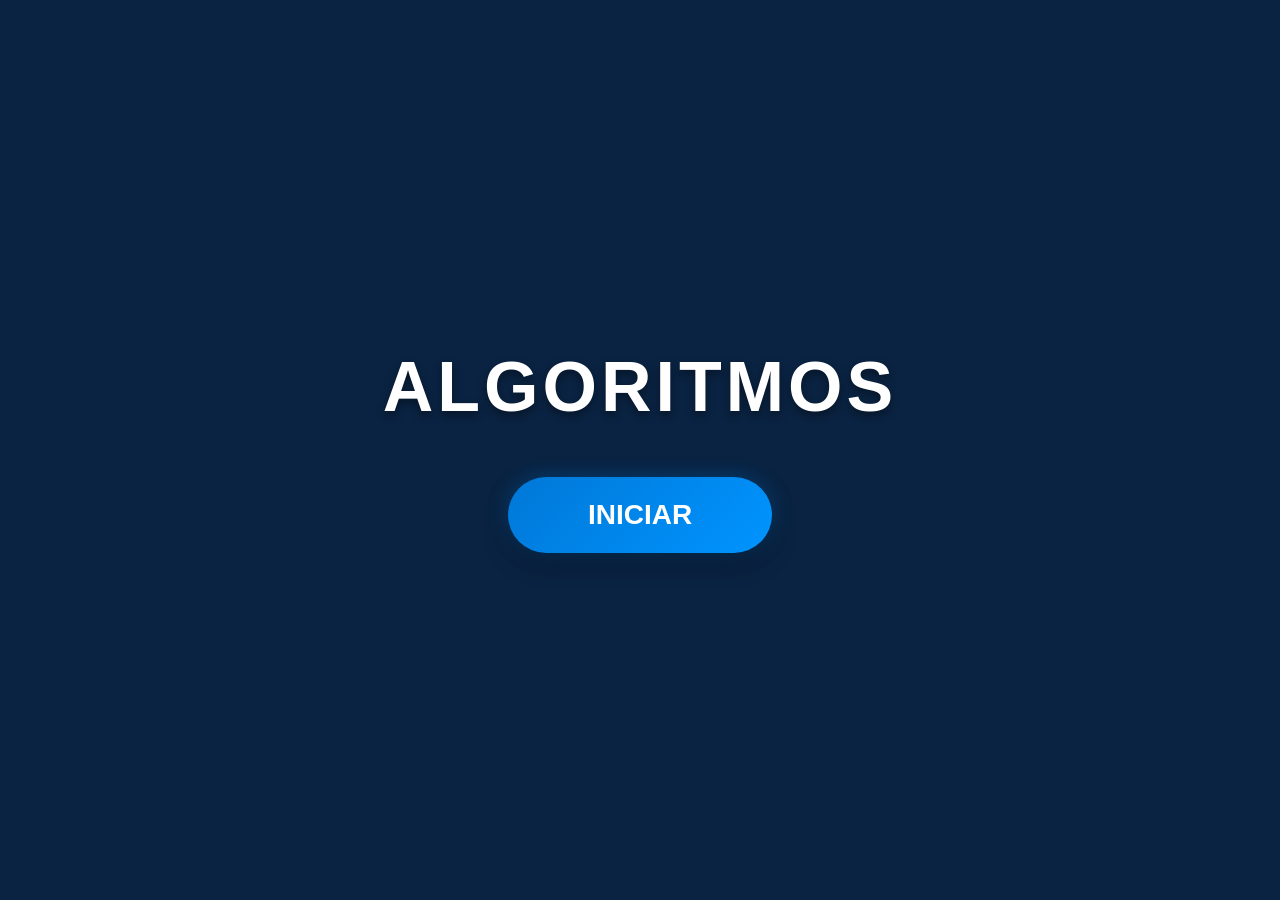
<file: index.html>
<!DOCTYPE html>
<html lang="pt-BR">
<head>
    <meta charset="UTF-8">
    <title>Algoritmos</title>
    <link rel="stylesheet" href="abertura.css">
</head>
<body>

<div class="container">
    <h1>ALGORITMOS</h1>

    <a href="integrantes.html" class="botao-iniciar">
        INICIAR
    </a>
</div>

</body>
</html>
</file>
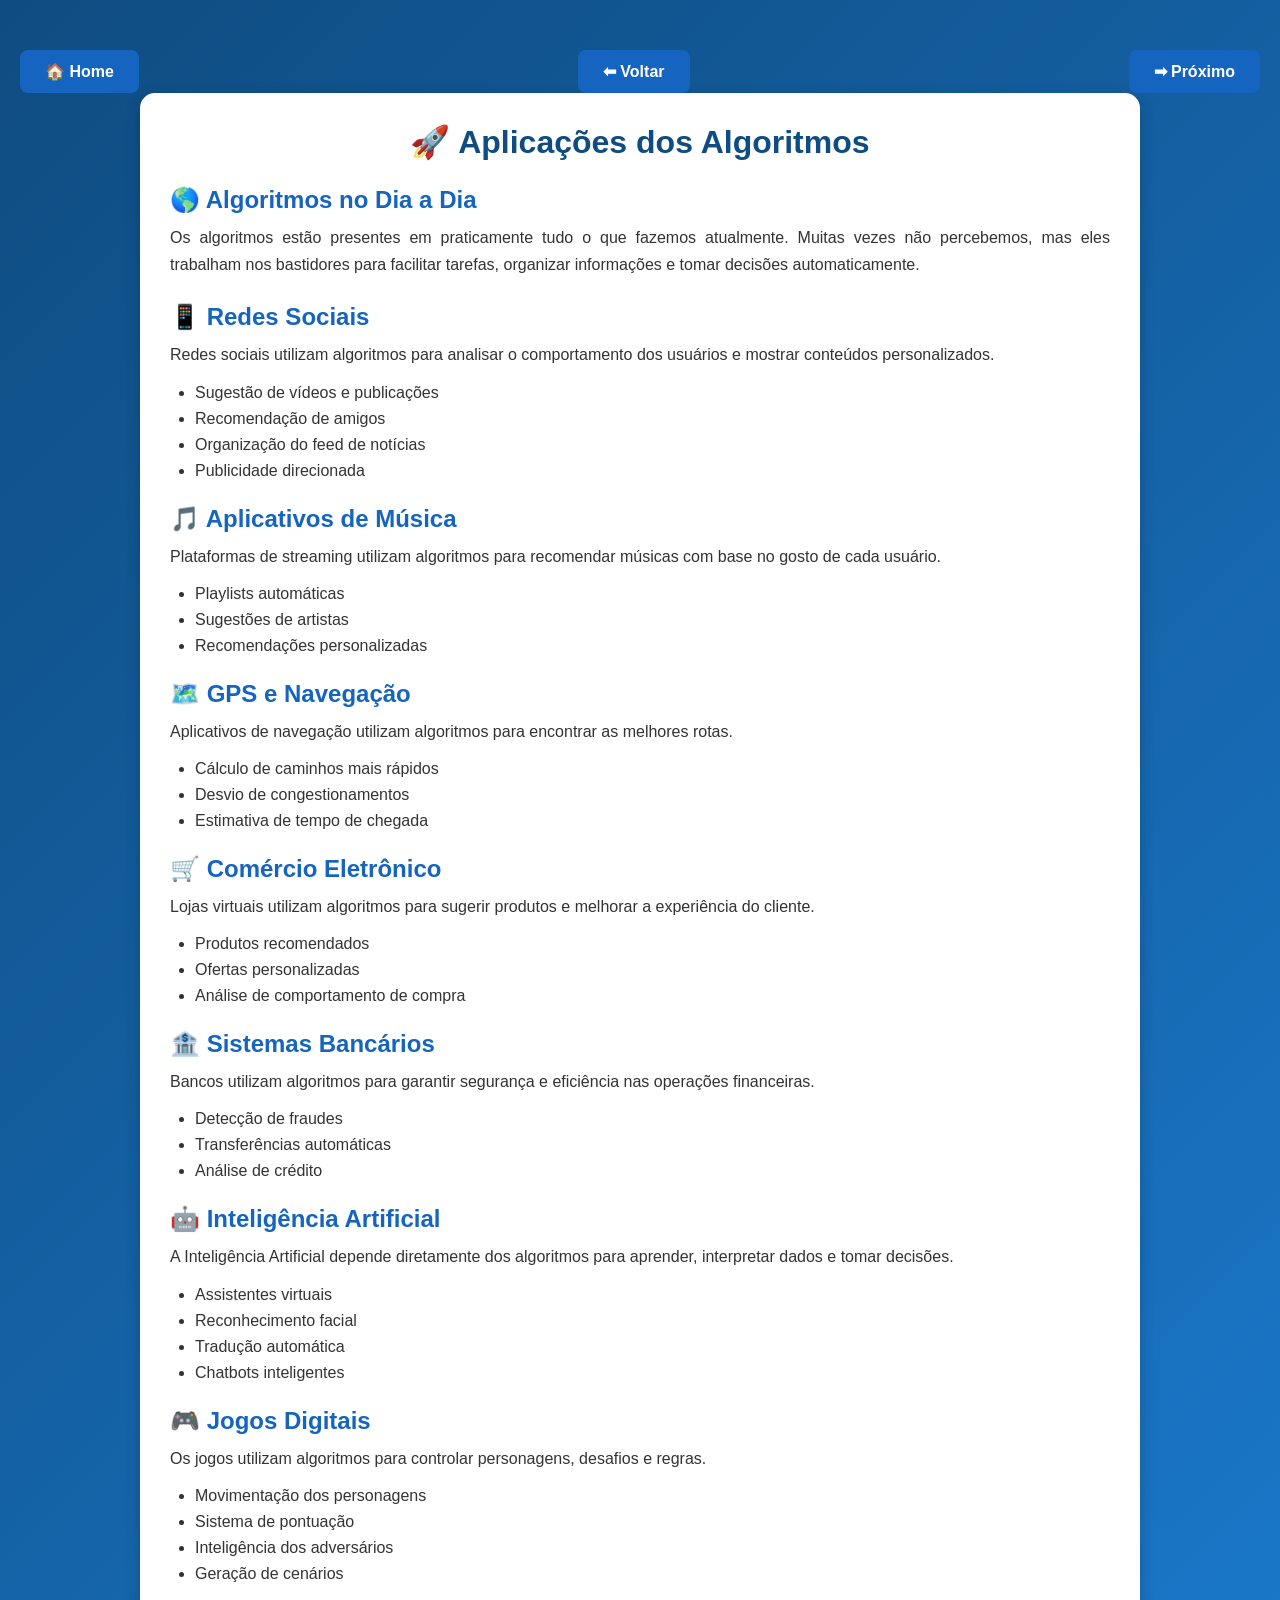
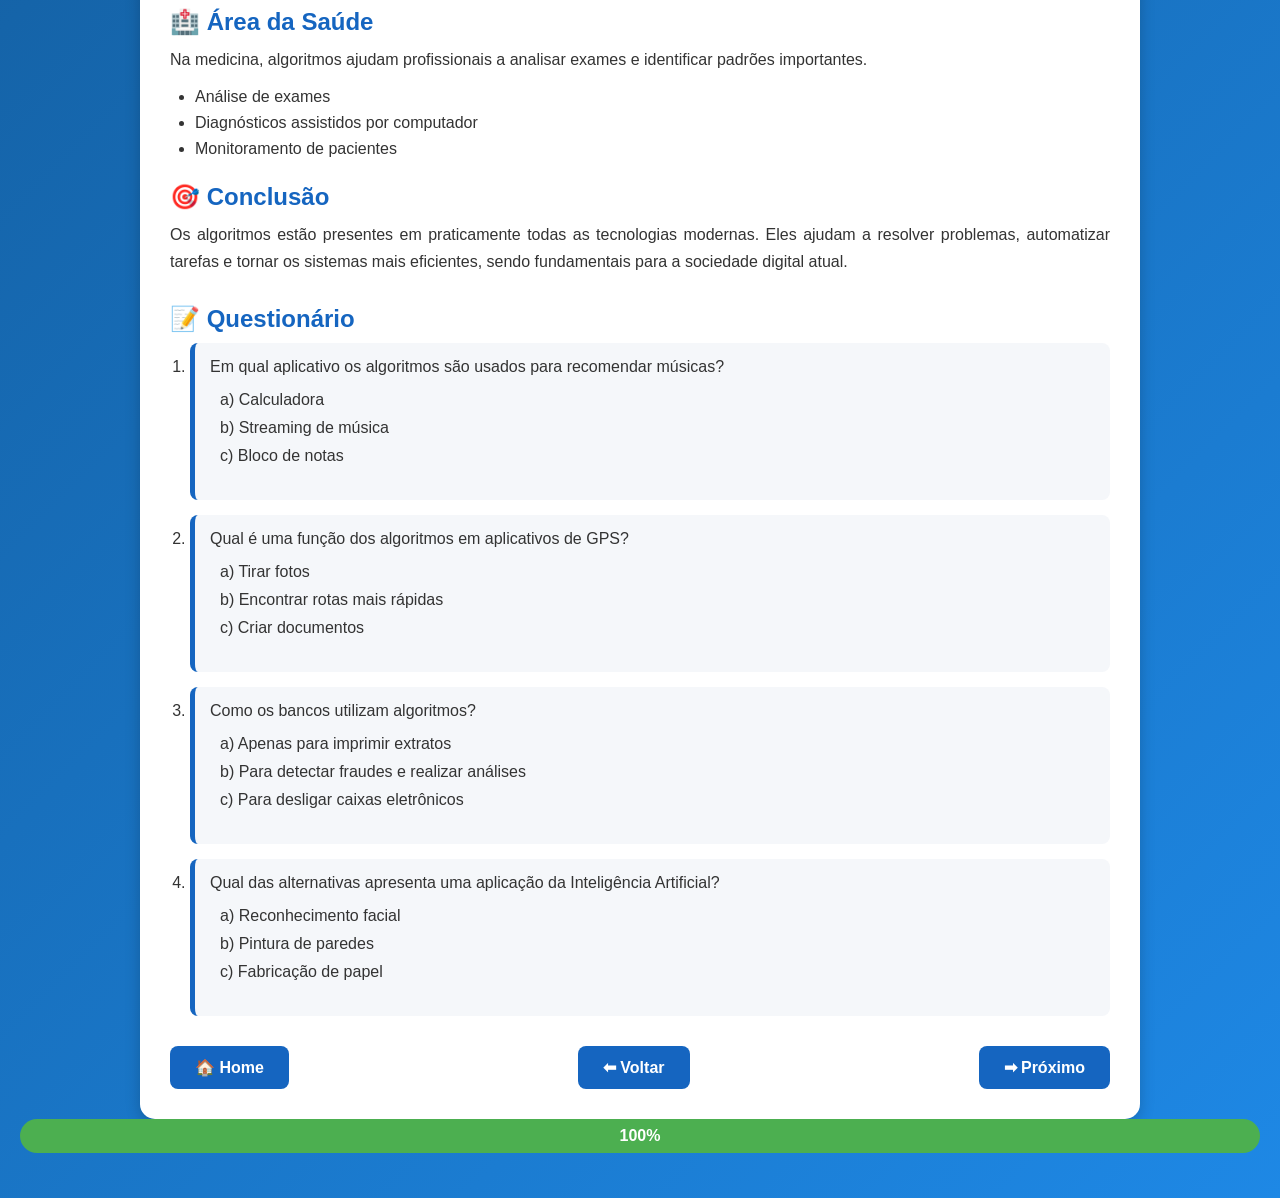
<file: aplicacoes.html>
<!DOCTYPE html>
<html lang="pt-BR">
<head>
    <meta charset="UTF-8">
    <meta name="viewport" content="width=device-width, initial-scale=1.0">
    <title>Aplicações dos Algoritmos</title>
    <link rel="stylesheet" href="historia.css">
</head>
<body>
<div class="botoes">
    <a href="integrantes.html" class="btn">🏠 Home</a>
    <a href="pseudocodigo.html" class="btn">⬅ Voltar</a>
    <a href="conclusao.html" class="btn">➡ Próximo</a>
</div>

<div class="container">

    <h1>🚀 Aplicações dos Algoritmos</h1>

    <div class="conteudo">

        <h2>🌎 Algoritmos no Dia a Dia</h2>

        <p>
            Os algoritmos estão presentes em praticamente tudo o que fazemos atualmente.
            Muitas vezes não percebemos, mas eles trabalham nos bastidores para facilitar
            tarefas, organizar informações e tomar decisões automaticamente.
        </p>

        <h2>📱 Redes Sociais</h2>

        <p>
            Redes sociais utilizam algoritmos para analisar o comportamento dos usuários
            e mostrar conteúdos personalizados.
        </p>

        <ul>
            <li>Sugestão de vídeos e publicações</li>
            <li>Recomendação de amigos</li>
            <li>Organização do feed de notícias</li>
            <li>Publicidade direcionada</li>
        </ul>

        <h2>🎵 Aplicativos de Música</h2>

        <p>
            Plataformas de streaming utilizam algoritmos para recomendar músicas
            com base no gosto de cada usuário.
        </p>

        <ul>
            <li>Playlists automáticas</li>
            <li>Sugestões de artistas</li>
            <li>Recomendações personalizadas</li>
        </ul>

        <h2>🗺️ GPS e Navegação</h2>

        <p>
            Aplicativos de navegação utilizam algoritmos para encontrar as melhores rotas.
        </p>

        <ul>
            <li>Cálculo de caminhos mais rápidos</li>
            <li>Desvio de congestionamentos</li>
            <li>Estimativa de tempo de chegada</li>
        </ul>

        <h2>🛒 Comércio Eletrônico</h2>

        <p>
            Lojas virtuais utilizam algoritmos para sugerir produtos e melhorar a experiência do cliente.
        </p>

        <ul>
            <li>Produtos recomendados</li>
            <li>Ofertas personalizadas</li>
            <li>Análise de comportamento de compra</li>
        </ul>

        <h2>🏦 Sistemas Bancários</h2>

        <p>
            Bancos utilizam algoritmos para garantir segurança e eficiência nas operações financeiras.
        </p>

        <ul>
            <li>Detecção de fraudes</li>
            <li>Transferências automáticas</li>
            <li>Análise de crédito</li>
        </ul>

        <h2>🤖 Inteligência Artificial</h2>

        <p>
            A Inteligência Artificial depende diretamente dos algoritmos para aprender,
            interpretar dados e tomar decisões.
        </p>

        <ul>
            <li>Assistentes virtuais</li>
            <li>Reconhecimento facial</li>
            <li>Tradução automática</li>
            <li>Chatbots inteligentes</li>
        </ul>

        <h2>🎮 Jogos Digitais</h2>

        <p>
            Os jogos utilizam algoritmos para controlar personagens, desafios e regras.
        </p>

        <ul>
            <li>Movimentação dos personagens</li>
            <li>Sistema de pontuação</li>
            <li>Inteligência dos adversários</li>
            <li>Geração de cenários</li>
        </ul>

        <h2>🏥 Área da Saúde</h2>

        <p>
            Na medicina, algoritmos ajudam profissionais a analisar exames e identificar padrões importantes.
        </p>

        <ul>
            <li>Análise de exames</li>
            <li>Diagnósticos assistidos por computador</li>
            <li>Monitoramento de pacientes</li>
        </ul>

        <h2>🎯 Conclusão</h2>

        <p>
            Os algoritmos estão presentes em praticamente todas as tecnologias modernas.
            Eles ajudam a resolver problemas, automatizar tarefas e tornar os sistemas
            mais eficientes, sendo fundamentais para a sociedade digital atual.
        </p>

    </div>
    <div class="quiz">
        <h2>📝 Questionário</h2>

        <ol>
            <li>
                Em qual aplicativo os algoritmos são usados para recomendar músicas?
                <ul>
                    <li>a) Calculadora</li>
                    <li>b) Streaming de música</li>
                    <li>c) Bloco de notas</li>
                </ul>
            </li>

            <li>
                Qual é uma função dos algoritmos em aplicativos de GPS?
                <ul>
                    <li>a) Tirar fotos</li>
                    <li>b) Encontrar rotas mais rápidas</li>
                    <li>c) Criar documentos</li>
                </ul>
            </li>

            <li>
                Como os bancos utilizam algoritmos?
                <ul>
                    <li>a) Apenas para imprimir extratos</li>
                    <li>b) Para detectar fraudes e realizar análises</li>
                    <li>c) Para desligar caixas eletrônicos</li>
                </ul>
            </li>

            <li>
                Qual das alternativas apresenta uma aplicação da Inteligência Artificial?
                <ul>
                    <li>a) Reconhecimento facial</li>
                    <li>b) Pintura de paredes</li>
                    <li>c) Fabricação de papel</li>
                </ul>
            </li>
        </ol>
    </div>

    <div class="botoes">
        <a href="integrantes.html" class="btn">🏠 Home</a>
        <a href="pseudocodigo.html" class="btn">⬅ Voltar</a>
        <a href="conclusao.html" class="btn">➡ Próximo</a>
    </div>

</div>
<div class="progresso">
    <div class="barra" style="width:100%;">100%</div>
</div>
</body>
</html>
</file>
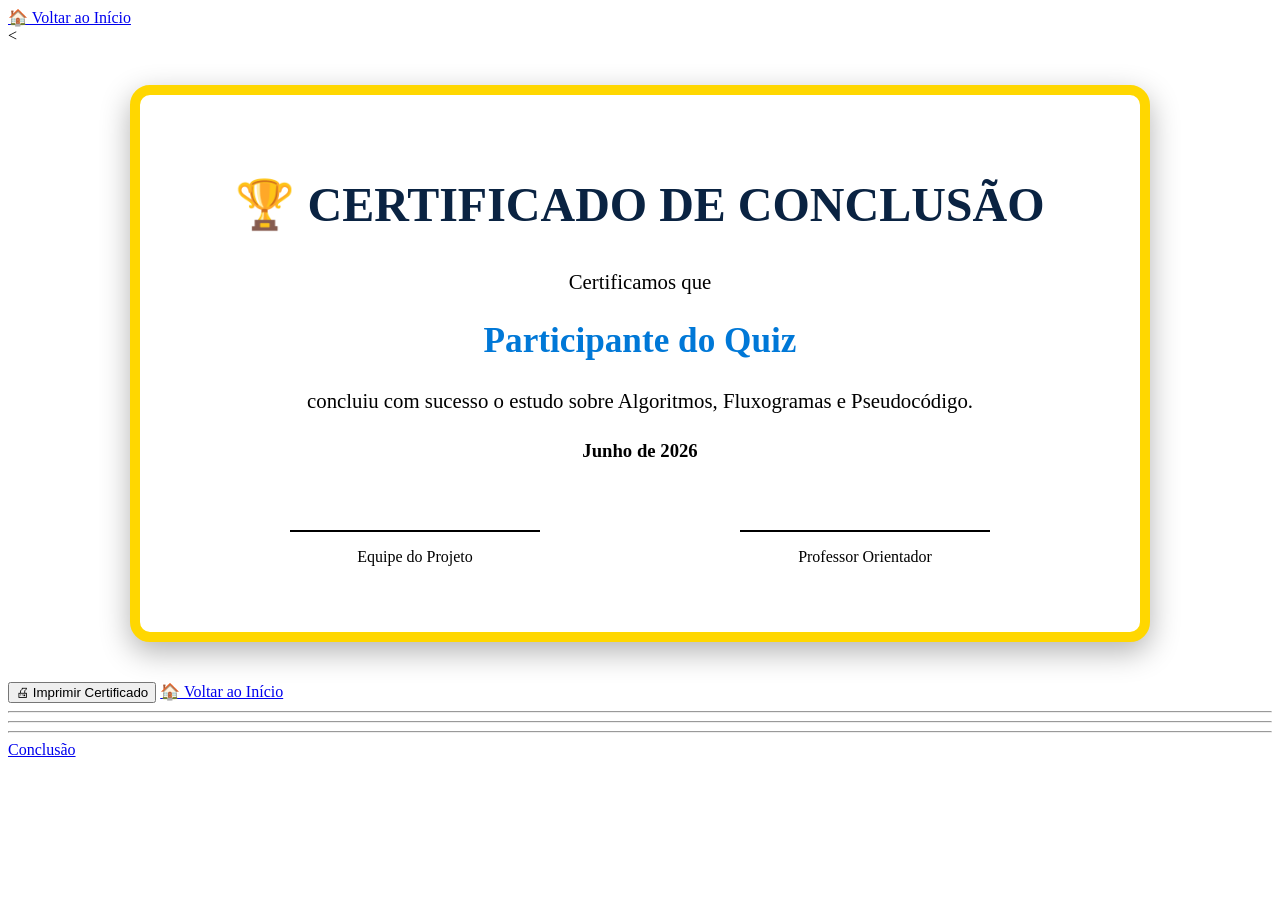
<file: certificado.html>
<!DOCTYPE html>
<html lang="pt-BR">
<head>
    <meta charset="UTF-8">
    <meta name="viewport" content="width=device-width, initial-scale=1.0">
    <title>Certificado</title>
    <link rel="stylesheet" href="certificado.css">
</head>
<body>
<a href="integrantes.html" class="btn">
    🏠 Voltar ao Início
</a>
<div class="container">

    <<div class="certificado">

    <h1>🏆 CERTIFICADO DE CONCLUSÃO</h1>

    <p class="texto">Certificamos que</p>

    <h2>Participante do Quiz</h2>

    <p class="texto">
        concluiu com sucesso o estudo sobre
        Algoritmos, Fluxogramas e Pseudocódigo.
    </p>

    <h3>Junho de 2026</h3>

    <div class="assinaturas">

        <div>
            <hr>
            <p>Equipe do Projeto</p>
        </div>

        <div>
            <hr>
            <p>Professor Orientador</p>
        </div>

    </div>

</div>
        <div class="botoes">
            <button onclick="window.print()" class="btn">
                🖨 Imprimir Certificado
            </button>

            <a href="integrantes.html" class="btn">
                🏠 Voltar ao Início
            </a>

            <hr>
            <hr>
            <hr>
            
            <a href="Conclusao.html" class="btn">
                Conclusão
            </a>
        </div>

    </div>

</div>

</body>
</html>
</file>
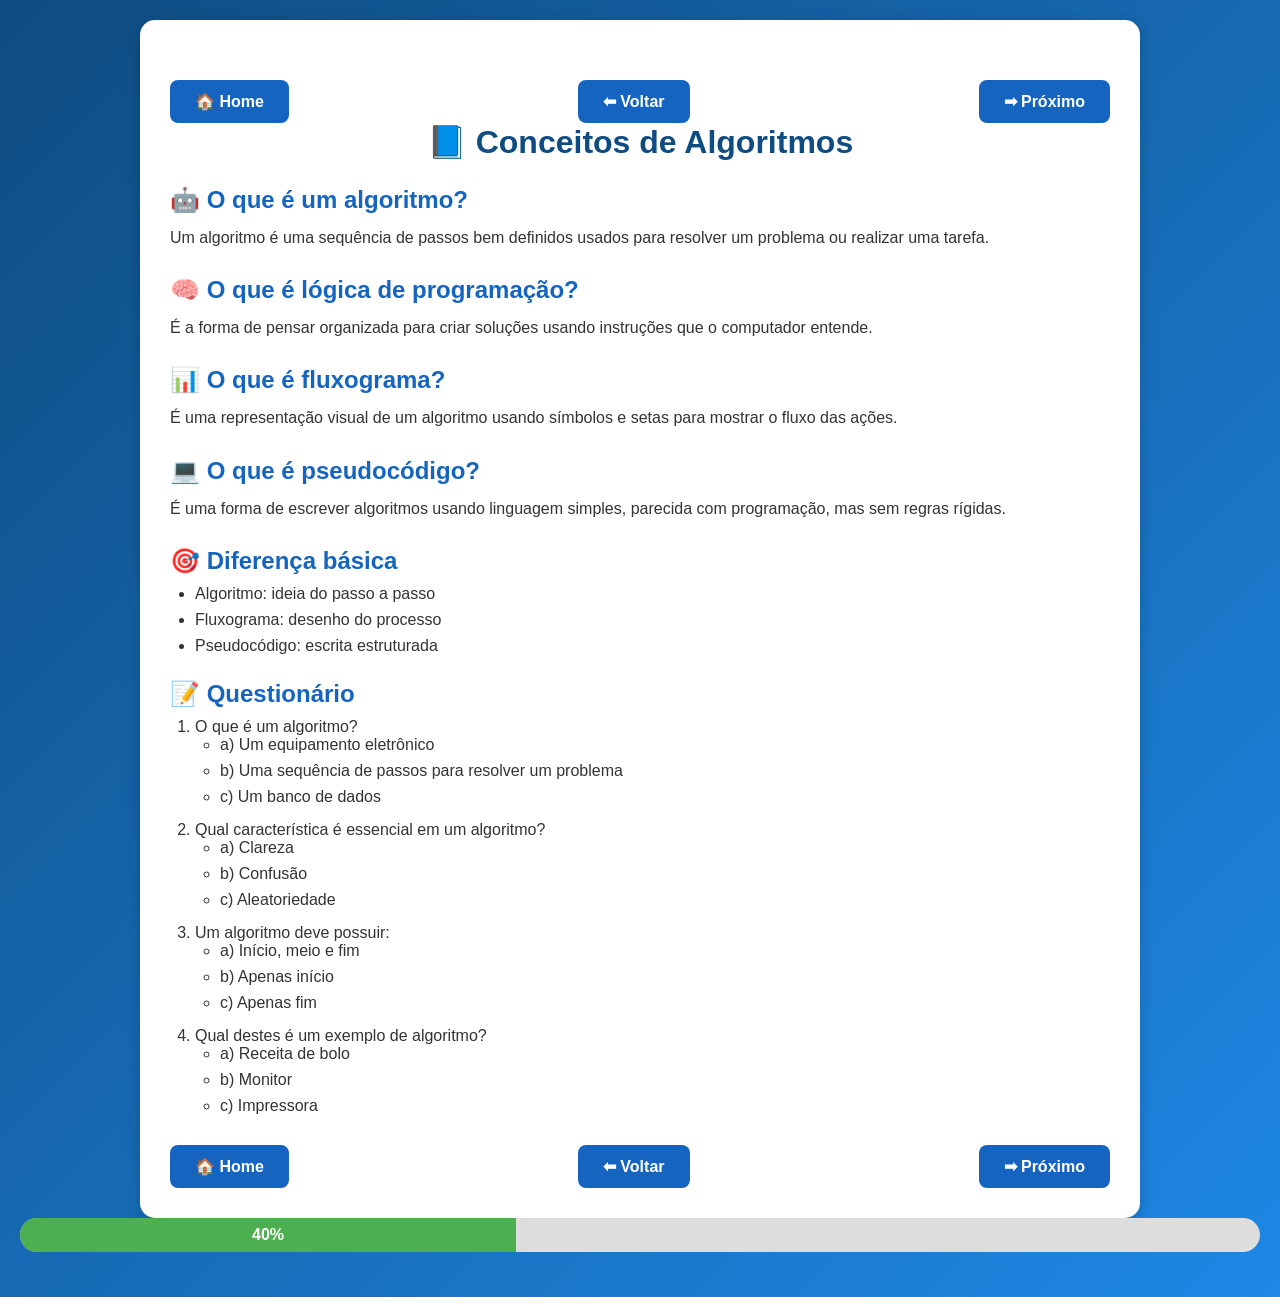
<file: conceitos.html>
<!DOCTYPE html>
<html lang="pt-BR">
<head>
    <meta charset="UTF-8">
    <meta name="viewport" content="width=device-width, initial-scale=1.0">
    <title>Conceitos</title>
    <link rel="stylesheet" href="historia.css">
</head>
<body>

<div class="container">
    <div class="botoes">
        <a href="integrantes.html" class="btn">🏠 Home</a>
        <a href="historia.html" class="btn">⬅ Voltar</a>
        <a href="fluxograma.html" class="btn">➡ Próximo</a>
    </div>

    <h1>📘 Conceitos de Algoritmos</h1>

    <div class="conteudo">

        <h2>🤖 O que é um algoritmo?</h2>
        <p>
            Um algoritmo é uma sequência de passos bem definidos usados para resolver um problema ou realizar uma tarefa.
        </p>

        <h2>🧠 O que é lógica de programação?</h2>
        <p>
            É a forma de pensar organizada para criar soluções usando instruções que o computador entende.
        </p>

        <h2>📊 O que é fluxograma?</h2>
        <p>
            É uma representação visual de um algoritmo usando símbolos e setas para mostrar o fluxo das ações.
        </p>

        <h2>💻 O que é pseudocódigo?</h2>
        <p>
            É uma forma de escrever algoritmos usando linguagem simples, parecida com programação, mas sem regras rígidas.
        </p>

        <h2>🎯 Diferença básica</h2>
        <ul>
            <li>Algoritmo: ideia do passo a passo</li>
            <li>Fluxograma: desenho do processo</li>
            <li>Pseudocódigo: escrita estruturada</li>
        </ul>

    </div>
    <h2>📝 Questionário</h2>

    <ol>
        <li>O que é um algoritmo?
            <ul>
                <li>a) Um equipamento eletrônico</li>
                <li>b) Uma sequência de passos para resolver um problema</li>
                <li>c) Um banco de dados</li>
            </ul>
        </li>

        <li>Qual característica é essencial em um algoritmo?
            <ul>
                <li>a) Clareza</li>
                <li>b) Confusão</li>
                <li>c) Aleatoriedade</li>
            </ul>
        </li>

        <li>Um algoritmo deve possuir:
            <ul>
                <li>a) Início, meio e fim</li>
                <li>b) Apenas início</li>
                <li>c) Apenas fim</li>
            </ul>
        </li>

        <li>Qual destes é um exemplo de algoritmo?
            <ul>
                <li>a) Receita de bolo</li>
                <li>b) Monitor</li>
                <li>c) Impressora</li>
            </ul>
        </li>
    </ol>

    <div class="botoes">
        <a href="integrantes.html" class="btn">🏠 Home</a>
        <a href="historia.html" class="btn">⬅ Voltar</a>
        <a href="fluxograma.html" class="btn">➡ Próximo</a>
    </div>

</div>
<div class="progresso">
    <div class="barra" style="width:40%;">40%</div>
</div>
</body>
</html>
</file>
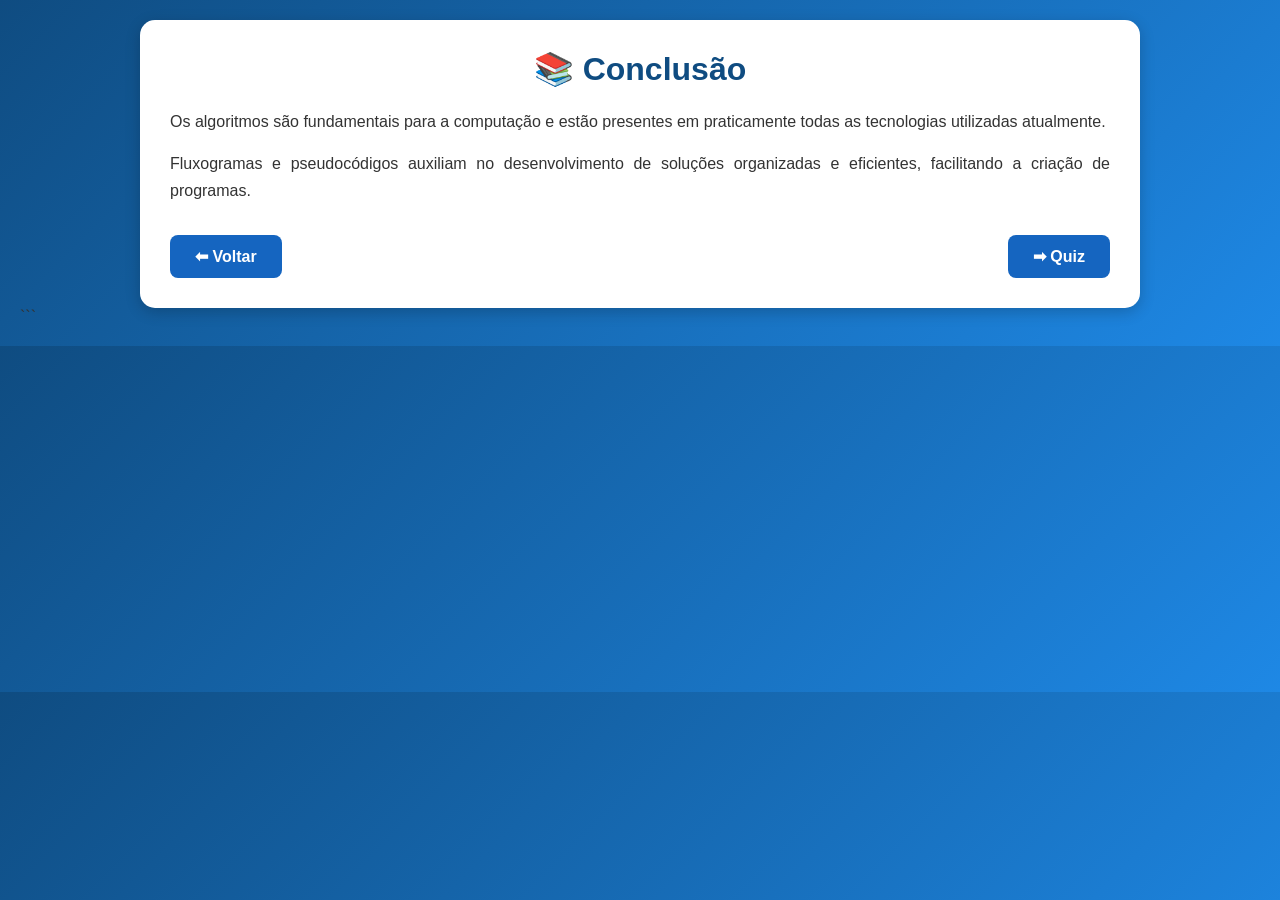
<file: Conclusao.html>
<!DOCTYPE html>
<html lang="pt-BR">
<head>
<meta charset="UTF-8">
<meta name="viewport" content="width=device-width, initial-scale=1.0">
<title>Conclusão</title>
<link rel="stylesheet" href="historia.css">
</head>
<body>

<div class="container">

<h1>📚 Conclusão</h1>

<div class="conteudo">

<p>
Os algoritmos são fundamentais para a computação e estão presentes em praticamente todas as tecnologias utilizadas atualmente.
</p>

<p>
Fluxogramas e pseudocódigos auxiliam no desenvolvimento de soluções organizadas e eficientes, facilitando a criação de programas.
</p>

</div>

<div class="botoes">
<a href="aplicacoes.html" class="btn">⬅ Voltar</a>
<a href="quiz.html" class="btn">➡ Quiz</a>
</div>

</div>

</body>
</html>
```
</file>
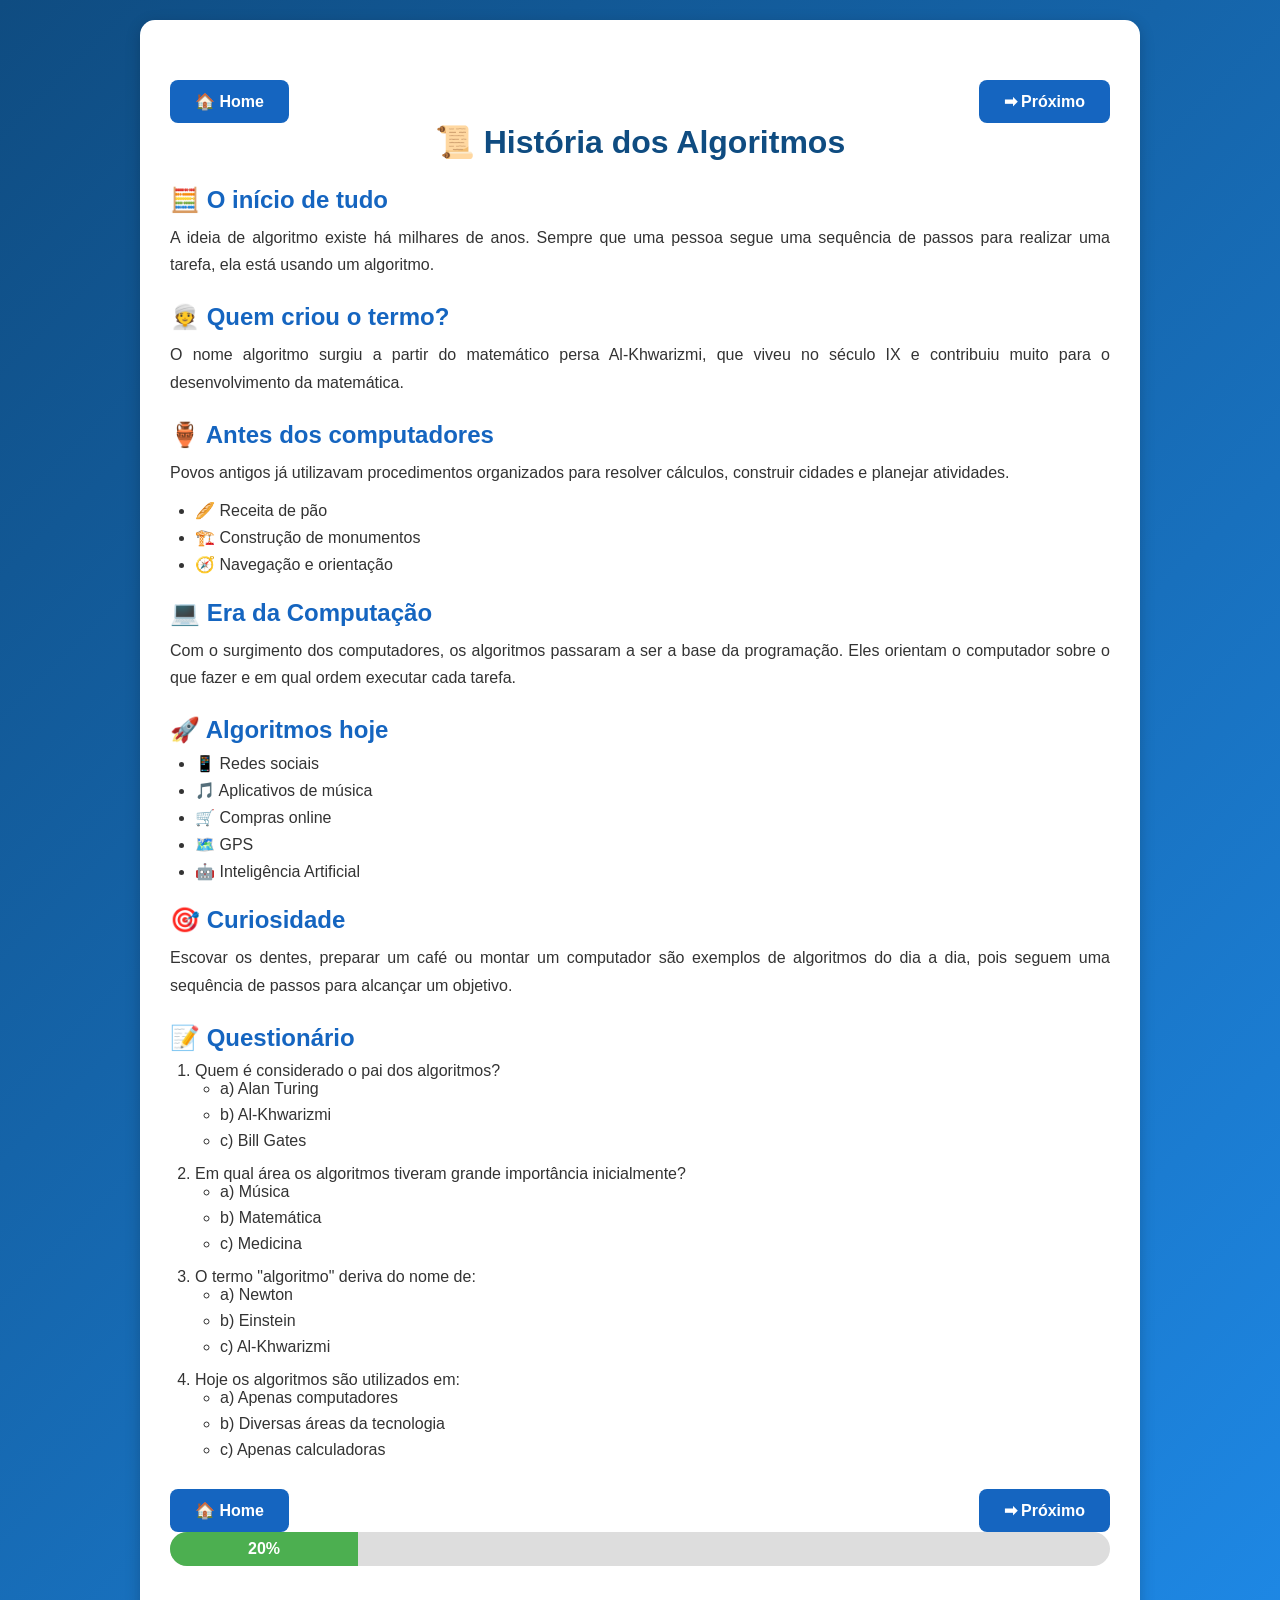
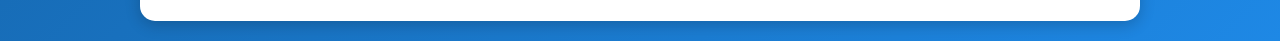
<file: historia.html>
<!DOCTYPE html>
<html lang="pt-BR">
<head> <meta charset="UTF-8">
    <meta name="viewport" content="width=device-width, initial-scale=1.0">
    <title>História dos Algoritmos</title>
    <link rel="stylesheet" href="historia.css">
</head>
<body>
<div class="container">
    <div class="botoes">
        <a href="integrantes.html" class="btn">🏠 Home</a>
        <a href="conceitos.html" class="btn">➡ Próximo</a>
    </div>

    <h1>📜 História dos Algoritmos</h1>

    <div class="conteudo">

        <h2>🧮 O início de tudo</h2>

        <p>
            A ideia de algoritmo existe há milhares de anos. Sempre que uma pessoa
            segue uma sequência de passos para realizar uma tarefa, ela está usando
            um algoritmo.
        </p>

        <h2>👳 Quem criou o termo?</h2>

        <p>
            O nome algoritmo surgiu a partir do matemático persa
            Al-Khwarizmi, que viveu no século IX e contribuiu muito para o
            desenvolvimento da matemática.
        </p>

        <h2>🏺 Antes dos computadores</h2>

        <p>
            Povos antigos já utilizavam procedimentos organizados para resolver
            cálculos, construir cidades e planejar atividades.
        </p>

        <ul>
            <li>🥖 Receita de pão</li>
            <li>🏗️ Construção de monumentos</li>
            <li>🧭 Navegação e orientação</li>
        </ul>

        <h2>💻 Era da Computação</h2>

        <p>
            Com o surgimento dos computadores, os algoritmos passaram a ser a base
            da programação. Eles orientam o computador sobre o que fazer e em qual
            ordem executar cada tarefa.
        </p>

        <h2>🚀 Algoritmos hoje</h2>

        <ul>
            <li>📱 Redes sociais</li>
            <li>🎵 Aplicativos de música</li>
            <li>🛒 Compras online</li>
            <li>🗺️ GPS</li>
            <li>🤖 Inteligência Artificial</li>
        </ul>

        <h2>🎯 Curiosidade</h2>

        <p>
            Escovar os dentes, preparar um café ou montar um computador são
            exemplos de algoritmos do dia a dia, pois seguem uma sequência de
            passos para alcançar um objetivo.
        </p>

    </div>
    <h2>📝 Questionário</h2>

    <ol>
        <li>Quem é considerado o pai dos algoritmos?
            <ul>
                <li>a) Alan Turing</li>
                <li>b) Al-Khwarizmi</li>
                <li>c) Bill Gates</li>
            </ul>
        </li>

        <li>Em qual área os algoritmos tiveram grande importância inicialmente?
            <ul>
                <li>a) Música</li>
                <li>b) Matemática</li>
                <li>c) Medicina</li>
            </ul>
        </li>

        <li>O termo "algoritmo" deriva do nome de:
            <ul>
                <li>a) Newton</li>
                <li>b) Einstein</li>
                <li>c) Al-Khwarizmi</li>
            </ul>
        </li>

        <li>Hoje os algoritmos são utilizados em:
            <ul>
                <li>a) Apenas computadores</li>
                <li>b) Diversas áreas da tecnologia</li>
                <li>c) Apenas calculadoras</li>
            </ul>
        </li>
    </ol>

    <div class="botoes">
        <a href="integrantes.html" class="btn">🏠 Home</a>

        <a href="conceitos.html" class="btn">➡ Próximo</a>
    </div>
 
    <div class="progresso">
        <div class="barra" style="width:20%;">20%</div>
    </div>
</div>
</div>

</body>
</html>
</file>
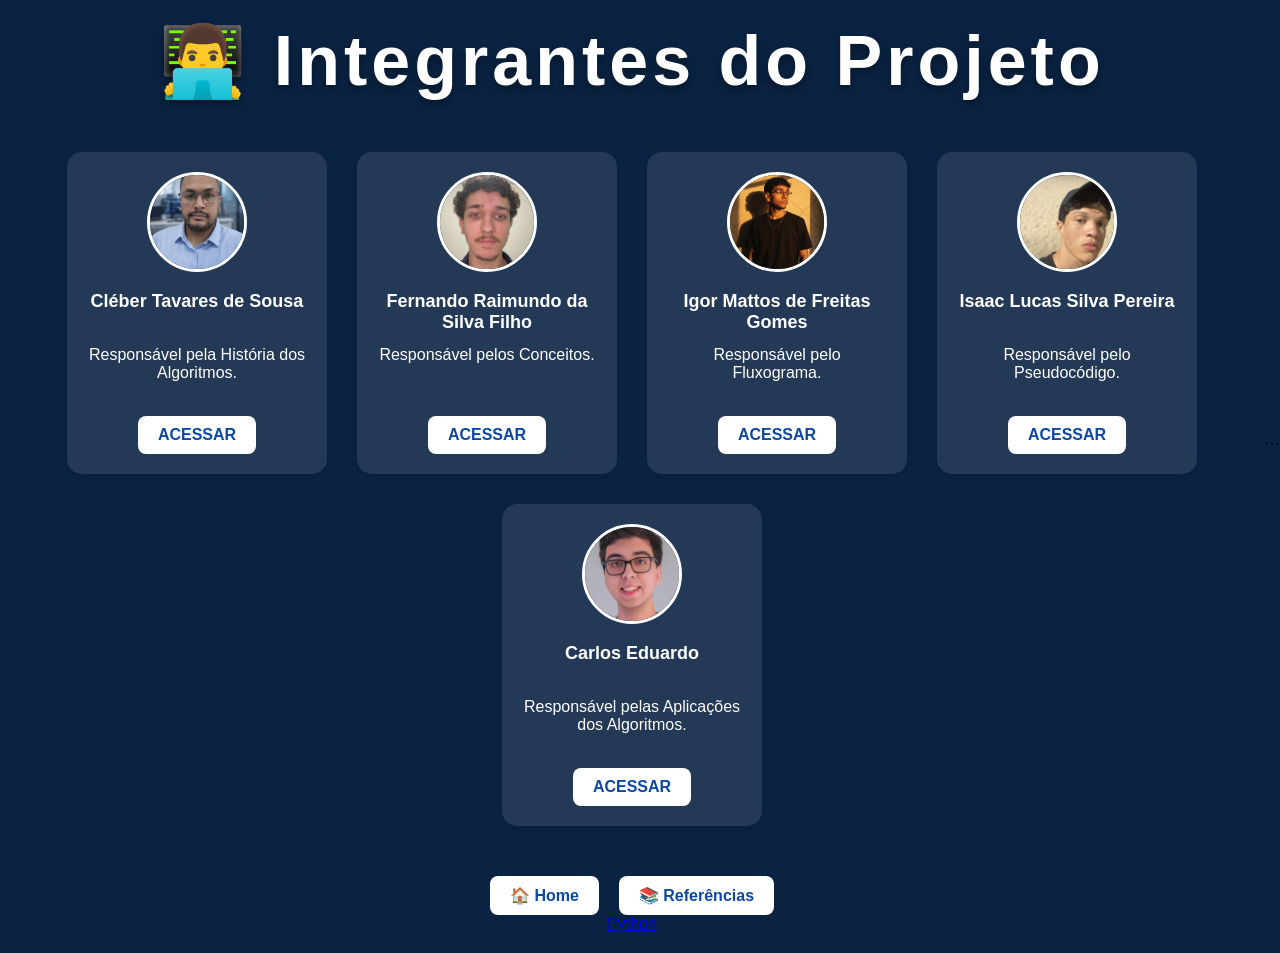
<file: integrantes.html>
<!DOCTYPE html>
<html lang="pt-BR">
<head>
    <meta charset="UTF-8">
    <meta name="viewport" content="width=device-width, initial-scale=1.0">
    <title>Integrantes</title>

    <link rel="stylesheet" href="style.css">
    <link rel="stylesheet" href="integrantes.css">
</head>
<body>

<div class="container">

    <h1>👨‍💻 Integrantes do Projeto</h1>

    <div class="equipe">

        <div class="aluno">
            <img src="cleber.jpeg" alt="Cleber">
            <h2>Cléber Tavares de Sousa</h2>
            <p>Responsável pela História dos Algoritmos.</p>
            <a href="historia.html" class="botao-principal">ACESSAR</a>
        </div>

        <div class="aluno">
            <img src="raimundo.jpeg" alt="Fernando Raimundo">
            <h2>Fernando Raimundo da Silva Filho</h2>
            <p>Responsável pelos Conceitos.</p>
            <a href="conceitos.html" class="botao-principal">ACESSAR</a>
        </div>

        <div class="aluno">
            <img src="Igor.jpeg" alt="Igor">
            <h2>Igor Mattos de Freitas Gomes</h2>
            <p>Responsável pelo Fluxograma.</p>
            <a href="fluxograma.html" class="botao-principal">ACESSAR</a>
        </div>

        <div class="aluno">
            <img src="Isaac.jpeg" alt="Isaac">
            <h2>Isaac Lucas Silva Pereira</h2>
            <p>Responsável pelo Pseudocódigo.</p>
            <a href="pseudocodigo.html" class="botao-principal">ACESSAR</a>
        </div>

        <div class="aluno destaque">
            <img src="carlos.jpeg" alt="Carlos Eduardo">
            <h2>Carlos Eduardo</h2>
            <p>Responsável pelas Aplicações dos Algoritmos.</p>
            <a href="aplicacoes.html" class="botao-principal">ACESSAR</a>
        </div>

    </div>

    <div class="botoes">
        <a href="index.html" class="botao-principal">🏠 Home</a>
        <a href="referencia.html" class="botao-principal">📚 Referências</a>
    </div>

    <a href="https://www.online-python.com/" target="_blank" class="botao">
        Python
    </a>

</div>

</body>
</html>
```
</file>
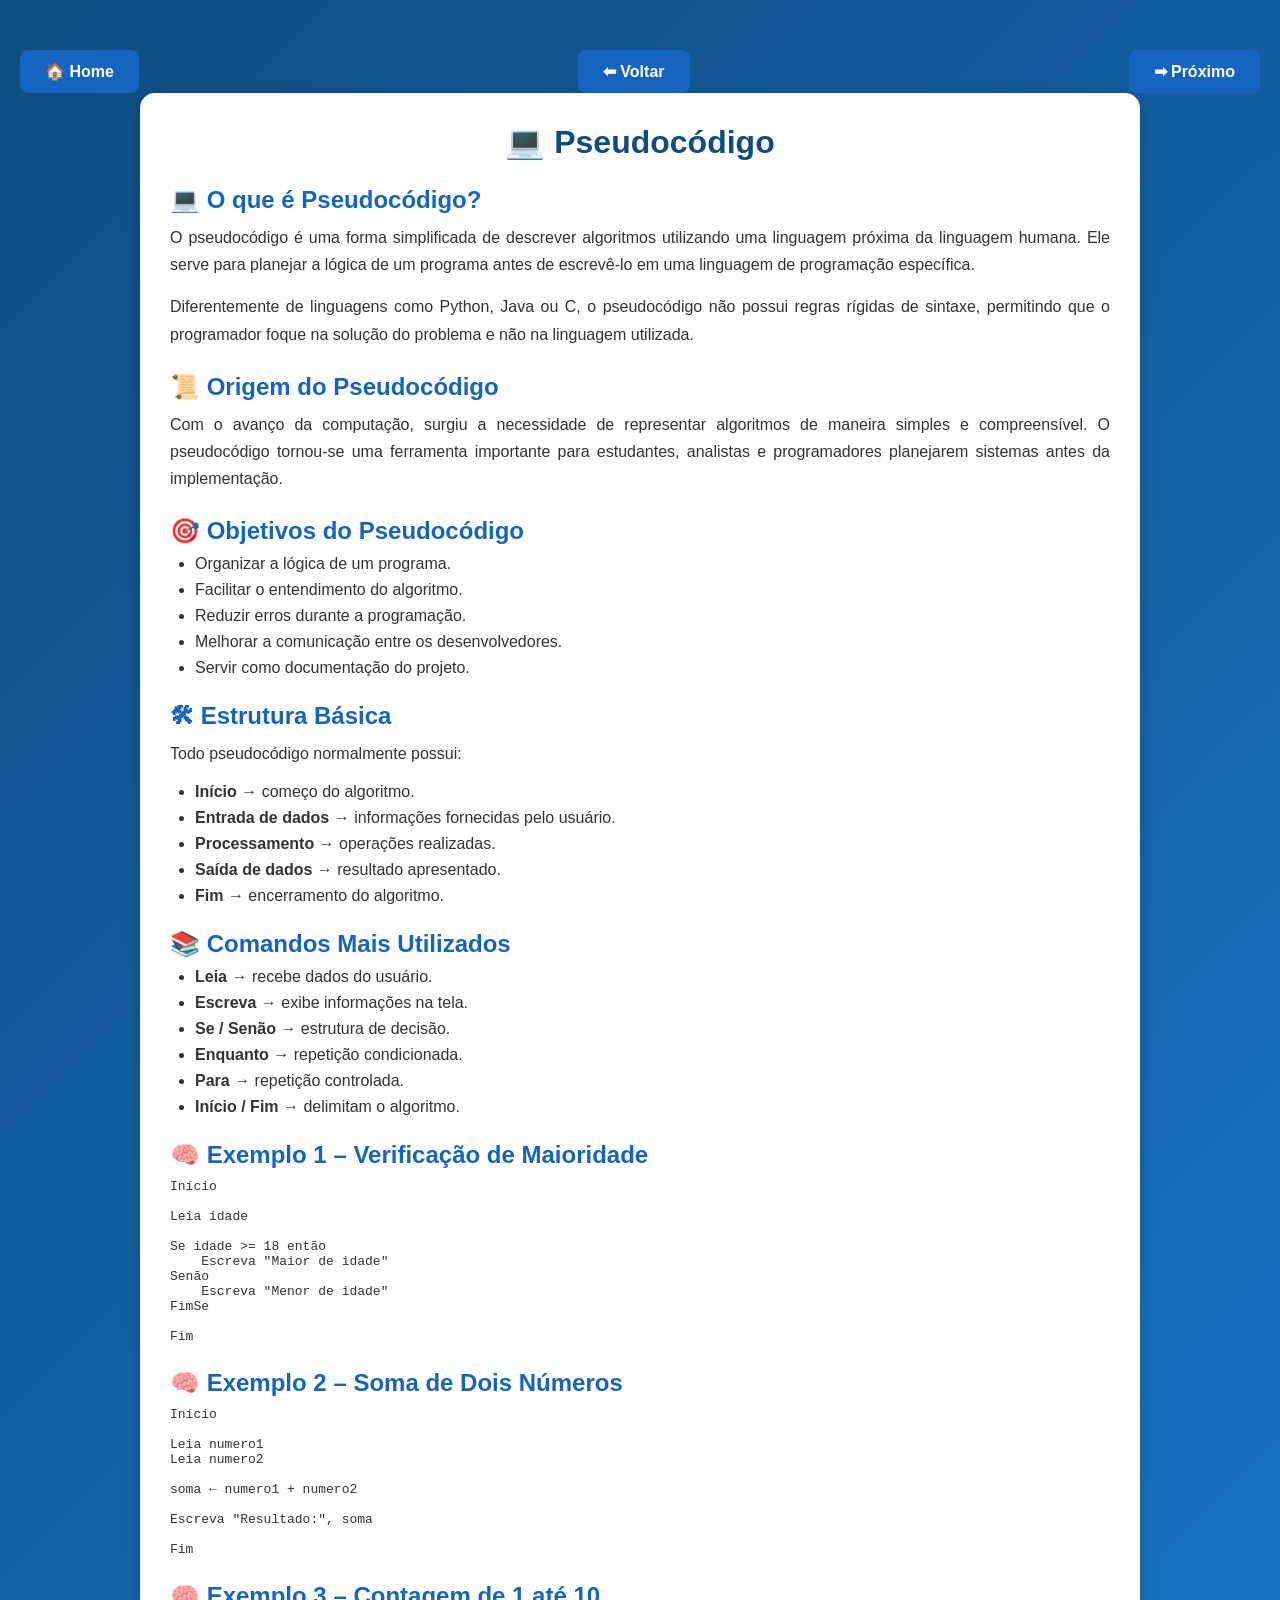
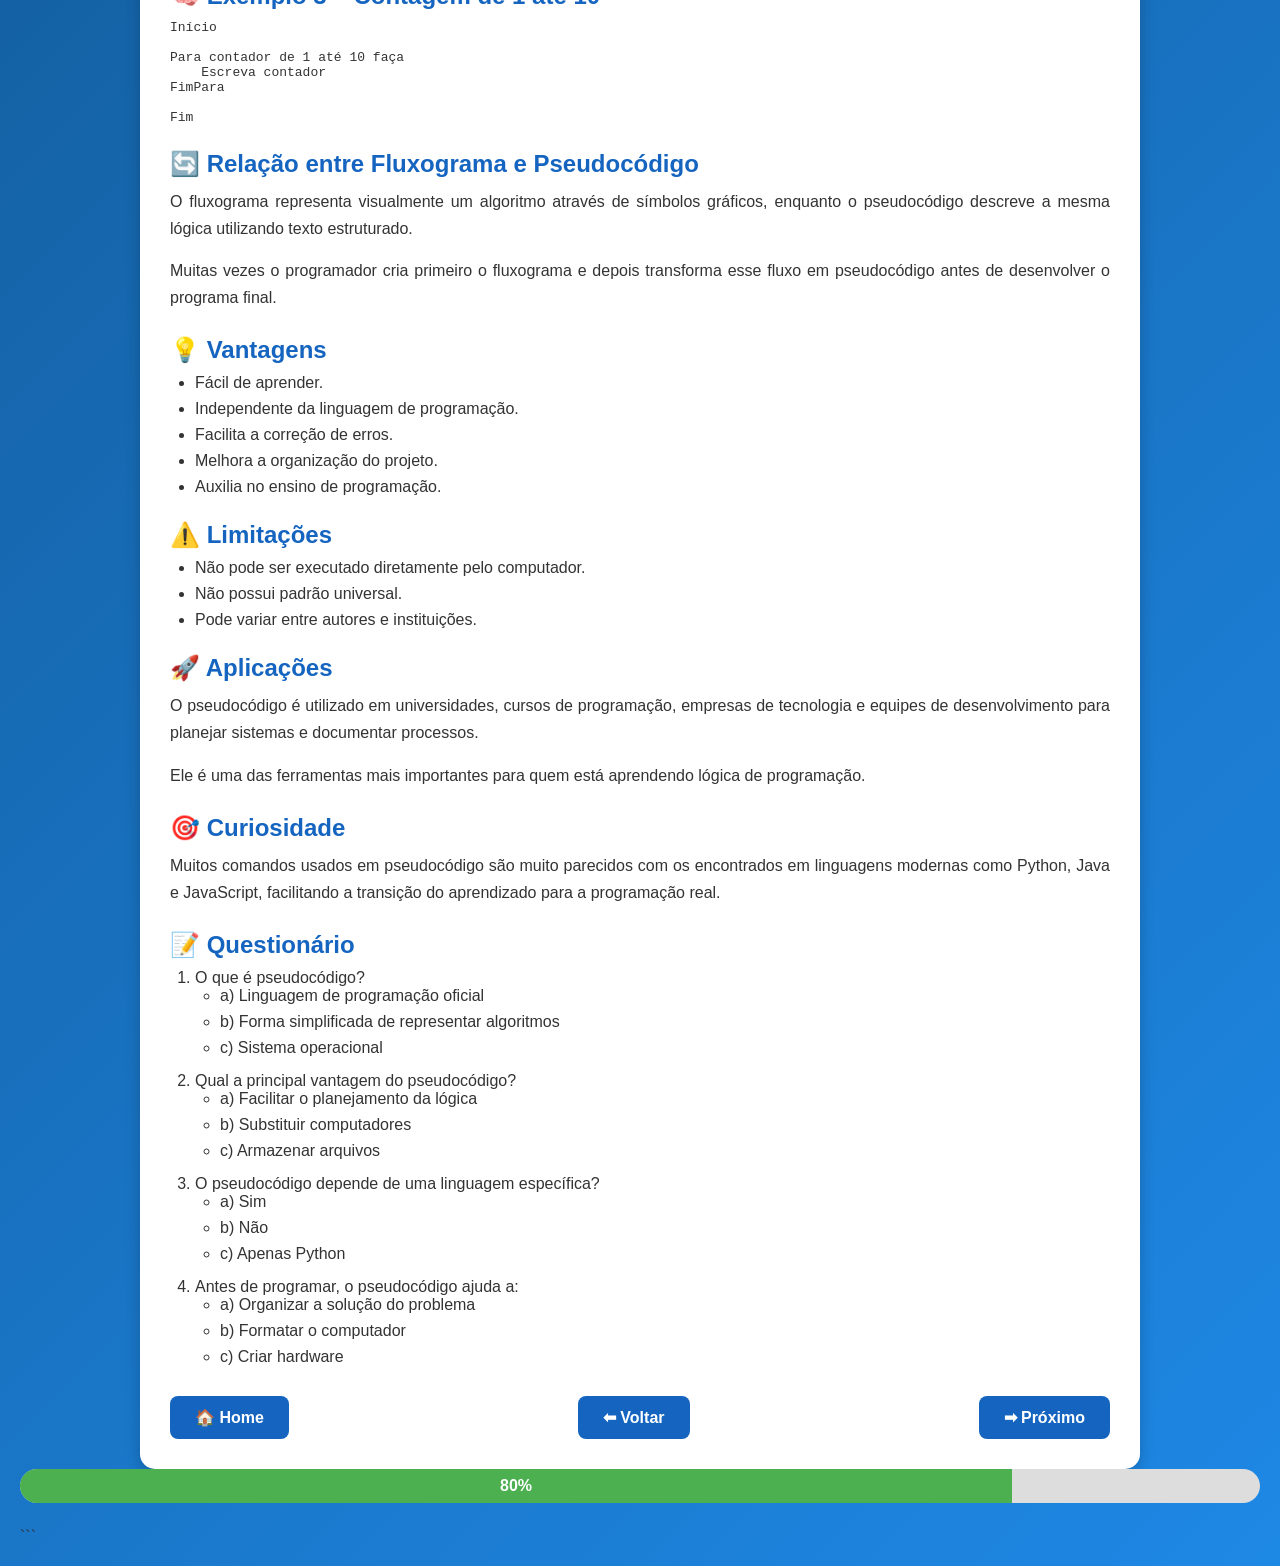
<file: pseudocodigo.html>
<!DOCTYPE html>
<html lang="pt-BR">
<head>
    <meta charset="UTF-8">
    <meta name="viewport" content="width=device-width, initial-scale=1.0">
    <title>Pseudocódigo</title>
    <link rel="stylesheet" href="historia.css">
</head>
<body>
<div class="botoes">
    <a href="integrantes.html" class="btn">🏠 Home</a>
    <a href="fluxograma.html" class="btn">⬅ Voltar</a>
    <a href="aplicacoes.html" class="btn">➡ Próximo</a>
</div>
<div class="container">

    <h1>💻 Pseudocódigo</h1>

    <div class="conteudo">
        
        <h2>💻 O que é Pseudocódigo?</h2>

        <p>
            O pseudocódigo é uma forma simplificada de descrever algoritmos utilizando uma linguagem próxima da linguagem humana.
            Ele serve para planejar a lógica de um programa antes de escrevê-lo em uma linguagem de programação específica.
        </p>

        <p>
            Diferentemente de linguagens como Python, Java ou C, o pseudocódigo não possui regras rígidas de sintaxe, permitindo que o programador foque na solução do problema e não na linguagem utilizada.
        </p>

        <h2>📜 Origem do Pseudocódigo</h2>

        <p>
            Com o avanço da computação, surgiu a necessidade de representar algoritmos de maneira simples e compreensível.
            O pseudocódigo tornou-se uma ferramenta importante para estudantes, analistas e programadores planejarem sistemas antes da implementação.
        </p>

        <h2>🎯 Objetivos do Pseudocódigo</h2>

        <ul>
            <li>Organizar a lógica de um programa.</li>
            <li>Facilitar o entendimento do algoritmo.</li>
            <li>Reduzir erros durante a programação.</li>
            <li>Melhorar a comunicação entre os desenvolvedores.</li>
            <li>Servir como documentação do projeto.</li>
        </ul>

        <h2>🛠 Estrutura Básica</h2>

        <p>Todo pseudocódigo normalmente possui:</p>

        <ul>
            <li><strong>Início</strong> → começo do algoritmo.</li>
            <li><strong>Entrada de dados</strong> → informações fornecidas pelo usuário.</li>
            <li><strong>Processamento</strong> → operações realizadas.</li>
            <li><strong>Saída de dados</strong> → resultado apresentado.</li>
            <li><strong>Fim</strong> → encerramento do algoritmo.</li>
        </ul>

        <h2>📚 Comandos Mais Utilizados</h2>

        <ul>
            <li><strong>Leia</strong> → recebe dados do usuário.</li>
            <li><strong>Escreva</strong> → exibe informações na tela.</li>
            <li><strong>Se / Senão</strong> → estrutura de decisão.</li>
            <li><strong>Enquanto</strong> → repetição condicionada.</li>
            <li><strong>Para</strong> → repetição controlada.</li>
            <li><strong>Início / Fim</strong> → delimitam o algoritmo.</li>
        </ul>

        <h2>🧠 Exemplo 1 – Verificação de Maioridade</h2>

        <pre>
Início

Leia idade

Se idade >= 18 então
    Escreva "Maior de idade"
Senão
    Escreva "Menor de idade"
FimSe

Fim
</pre>

        <h2>🧠 Exemplo 2 – Soma de Dois Números</h2>

        <pre>
Início

Leia numero1
Leia numero2

soma ← numero1 + numero2

Escreva "Resultado:", soma

Fim
</pre>

        <h2>🧠 Exemplo 3 – Contagem de 1 até 10</h2>

        <pre>
Início

Para contador de 1 até 10 faça
    Escreva contador
FimPara

Fim
</pre>

        <h2>🔄 Relação entre Fluxograma e Pseudocódigo</h2>

        <p>
            O fluxograma representa visualmente um algoritmo através de símbolos gráficos, enquanto o pseudocódigo descreve a mesma lógica utilizando texto estruturado.
        </p>

        <p>
            Muitas vezes o programador cria primeiro o fluxograma e depois transforma esse fluxo em pseudocódigo antes de desenvolver o programa final.
        </p>

        <h2>💡 Vantagens</h2>

        <ul>
            <li>Fácil de aprender.</li>
            <li>Independente da linguagem de programação.</li>
            <li>Facilita a correção de erros.</li>
            <li>Melhora a organização do projeto.</li>
            <li>Auxilia no ensino de programação.</li>
        </ul>

        <h2>⚠️ Limitações</h2>

        <ul>
            <li>Não pode ser executado diretamente pelo computador.</li>
            <li>Não possui padrão universal.</li>
            <li>Pode variar entre autores e instituições.</li>
        </ul>

        <h2>🚀 Aplicações</h2>

        <p>
            O pseudocódigo é utilizado em universidades, cursos de programação, empresas de tecnologia e equipes de desenvolvimento para planejar sistemas e documentar processos.
        </p>

        <p>
            Ele é uma das ferramentas mais importantes para quem está aprendendo lógica de programação.
        </p>

        <h2>🎯 Curiosidade</h2>

        <p>
            Muitos comandos usados em pseudocódigo são muito parecidos com os encontrados em linguagens modernas como Python, Java e JavaScript, facilitando a transição do aprendizado para a programação real.
        </p>



    </div>

    <h2>📝 Questionário</h2>

    <ol>
        <li>O que é pseudocódigo?
            <ul>
                <li>a) Linguagem de programação oficial</li>
                <li>b) Forma simplificada de representar algoritmos</li>
                <li>c) Sistema operacional</li>
            </ul>
        </li>

        <li>Qual a principal vantagem do pseudocódigo?
            <ul>
                <li>a) Facilitar o planejamento da lógica</li>
                <li>b) Substituir computadores</li>
                <li>c) Armazenar arquivos</li>
            </ul>
        </li>

        <li>O pseudocódigo depende de uma linguagem específica?
            <ul>
                <li>a) Sim</li>
                <li>b) Não</li>
                <li>c) Apenas Python</li>
            </ul>
        </li>

        <li>Antes de programar, o pseudocódigo ajuda a:
            <ul>
                <li>a) Organizar a solução do problema</li>
                <li>b) Formatar o computador</li>
                <li>c) Criar hardware</li>
            </ul>
        </li>
    </ol>

    <div class="botoes">
        <a href="integrantes.html" class="btn">🏠 Home</a>
        <a href="fluxograma.html" class="btn">⬅ Voltar</a>
        <a href="aplicacoes.html" class="btn">➡ Próximo</a>
    </div>

</div>
<div class="progresso">
    <div class="barra" style="width:80%;">80%</div>
</div>
</body>
</html>
```
</file>
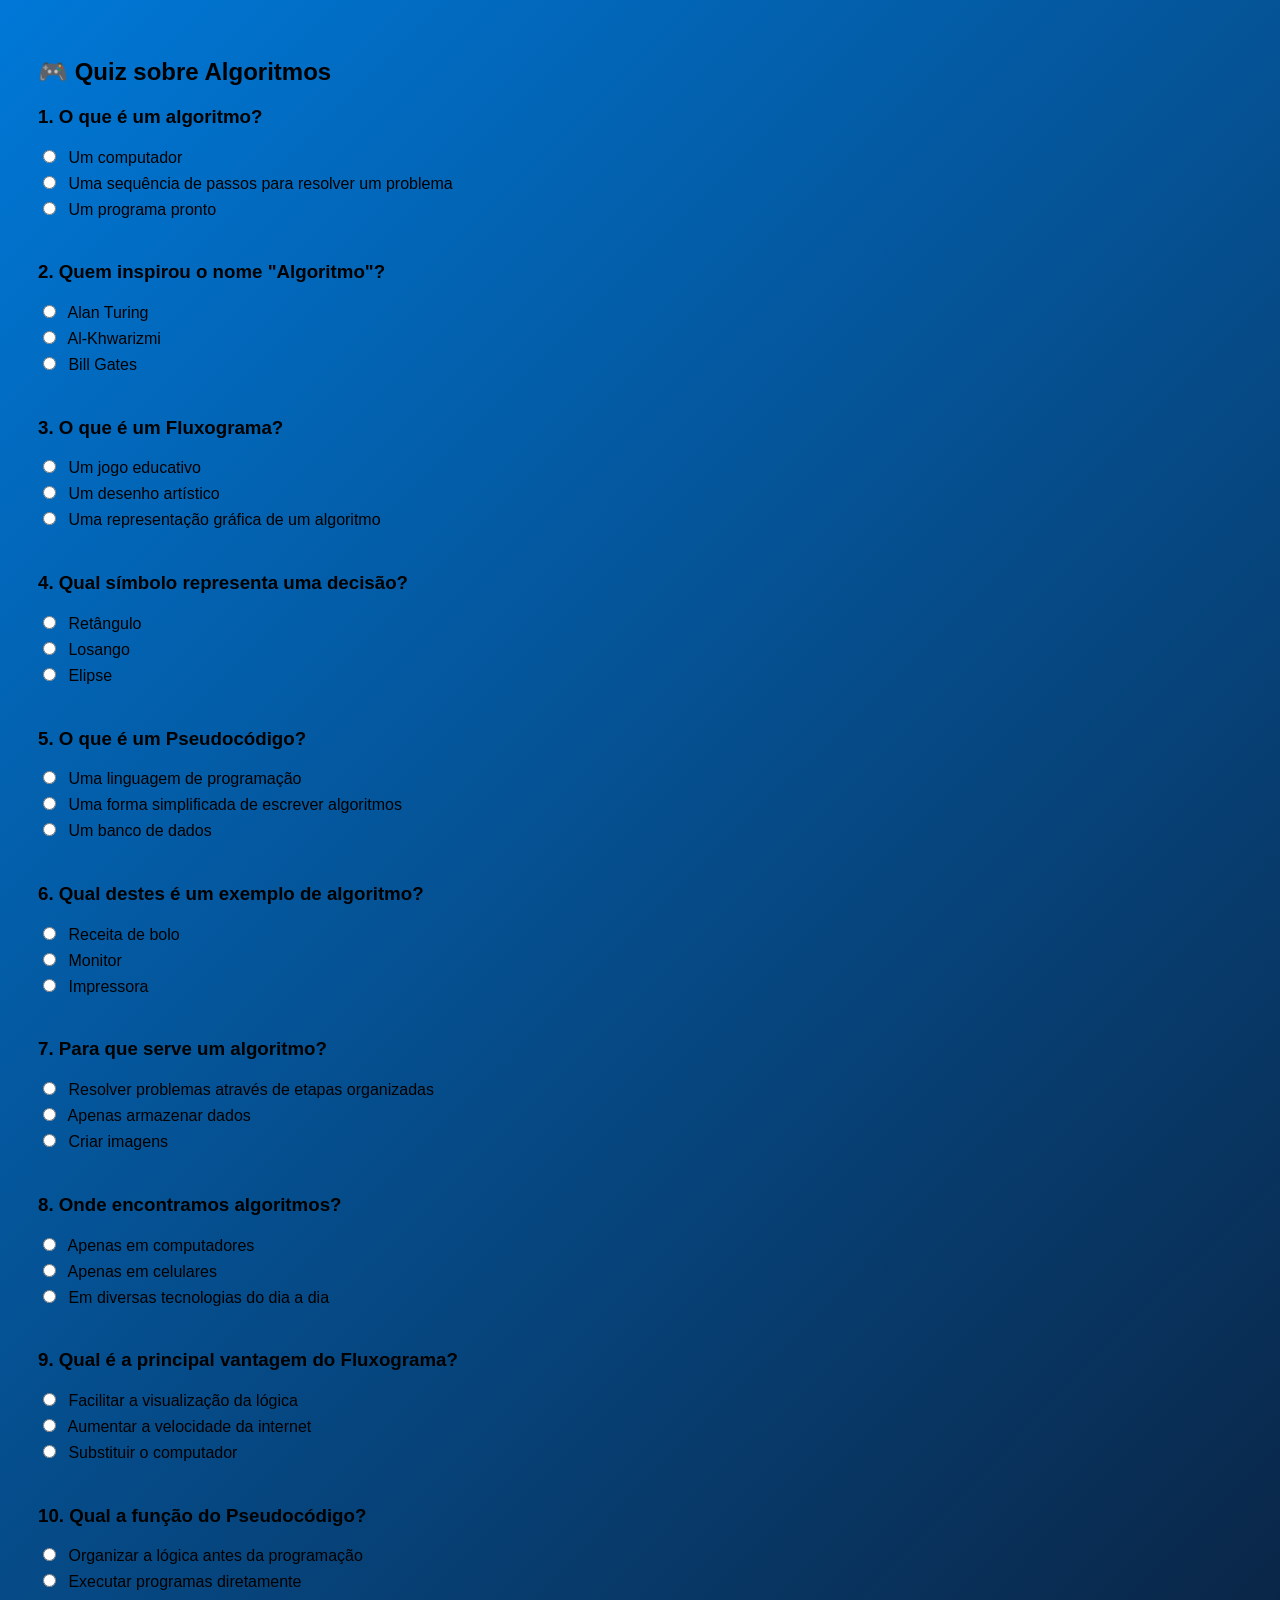
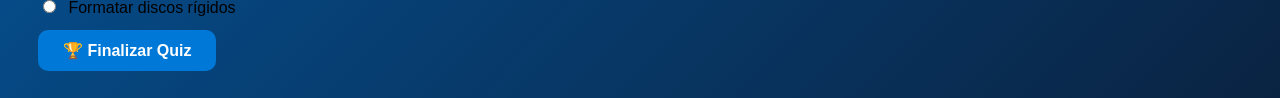
<file: quiz.html>
<!DOCTYPE html> <html lang="pt-BR"> <head> <meta charset="UTF-8"> <meta name="viewport" content="width=device-width, initial-scale=1.0"> <title>Conclusão</title> <link rel="stylesheet" href="pseudocodigo.css"> </head> <body>
<h2>🎮 Quiz sobre Algoritmos</h2>

<h3>1. O que é um algoritmo?</h3>
<input type="radio" name="q1"> Um computador<br>
<input type="radio" name="q1"> Uma sequência de passos para resolver um problema<br>
<input type="radio" name="q1"> Um programa pronto<br><br>

<h3>2. Quem inspirou o nome "Algoritmo"?</h3>
<input type="radio" name="q2"> Alan Turing<br>
<input type="radio" name="q2"> Al-Khwarizmi<br>
<input type="radio" name="q2"> Bill Gates<br><br>

<h3>3. O que é um Fluxograma?</h3>
<input type="radio" name="q3"> Um jogo educativo<br>
<input type="radio" name="q3"> Um desenho artístico<br>
<input type="radio" name="q3"> Uma representação gráfica de um algoritmo<br><br>

<h3>4. Qual símbolo representa uma decisão?</h3>
<input type="radio" name="q4"> Retângulo<br>
<input type="radio" name="q4"> Losango<br>
<input type="radio" name="q4"> Elipse<br><br>

<h3>5. O que é um Pseudocódigo?</h3>
<input type="radio" name="q5"> Uma linguagem de programação<br>
<input type="radio" name="q5"> Uma forma simplificada de escrever algoritmos<br>
<input type="radio" name="q5"> Um banco de dados<br><br>

<h3>6. Qual destes é um exemplo de algoritmo?</h3>
<input type="radio" name="q6"> Receita de bolo<br>
<input type="radio" name="q6"> Monitor<br>
<input type="radio" name="q6"> Impressora<br><br>

<h3>7. Para que serve um algoritmo?</h3>
<input type="radio" name="q7"> Resolver problemas através de etapas organizadas<br>
<input type="radio" name="q7"> Apenas armazenar dados<br>
<input type="radio" name="q7"> Criar imagens<br><br>

<h3>8. Onde encontramos algoritmos?</h3>
<input type="radio" name="q8"> Apenas em computadores<br>
<input type="radio" name="q8"> Apenas em celulares<br>
<input type="radio" name="q8"> Em diversas tecnologias do dia a dia<br><br>

<h3>9. Qual é a principal vantagem do Fluxograma?</h3>
<input type="radio" name="q9"> Facilitar a visualização da lógica<br>
<input type="radio" name="q9"> Aumentar a velocidade da internet<br>
<input type="radio" name="q9"> Substituir o computador<br><br>

<h3>10. Qual a função do Pseudocódigo?</h3>
<input type="radio" name="q10"> Organizar a lógica antes da programação<br>
<input type="radio" name="q10"> Executar programas diretamente<br>
<input type="radio" name="q10"> Formatar discos rígidos<br><br>

<a href="certificado.html" class="btn">🏆 Finalizar Quiz</a>
</file>
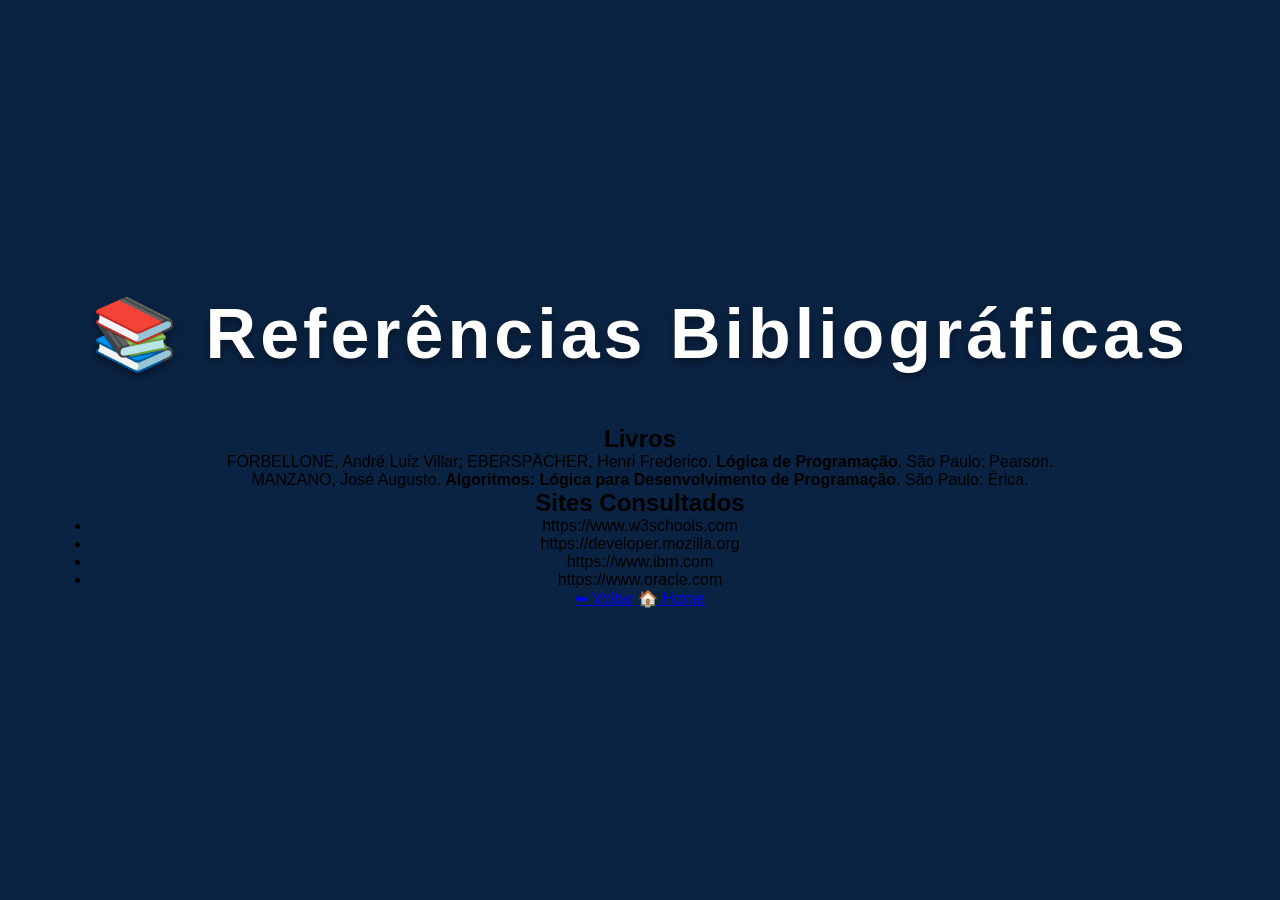
<file: referencia.html>
<!DOCTYPE html>
<html lang="pt-BR">
<head>
    <meta charset="UTF-8">
    <meta name="viewport" content="width=device-width, initial-scale=1.0">
    <title>Referências Bibliográficas</title>
    <link rel="stylesheet" href="style.css">
</head>
<body>

<div class="container">

    <h1>📚 Referências Bibliográficas</h1>

    <div class="card">

        <h2>Livros</h2>

        <p>
            FORBELLONE, André Luiz Villar;
            EBERSPÄCHER, Henri Frederico.
            <strong>Lógica de Programação</strong>.
            São Paulo: Pearson.
        </p>

        <p>
            MANZANO, José Augusto.
            <strong>Algoritmos: Lógica para Desenvolvimento de Programação</strong>.
            São Paulo: Érica.
        </p>

        <h2>Sites Consultados</h2>

        <ul>
            <li>https://www.w3schools.com</li>
            <li>https://developer.mozilla.org</li>
            <li>https://www.ibm.com</li>
            <li>https://www.oracle.com</li>
        </ul>

    </div>

    <div class="botoes">
        <a href="integrantes.html" class="botao-principal">⬅ Voltar</a>
        <a href="index.html" class="botao-principal">🏠 Home</a>
    </div>

</div>

</body>
</html>
</file>
<file: abertura.css>
*{
    margin:0;
    padding:0;
    box-sizing:border-box;
}

body{
    height:100vh;
    display:flex;
    justify-content:center;
    align-items:center;
    background:#0A2342;
    font-family:Arial, sans-serif;
}

.container{
    text-align:center;
}

h1{
    color:white;
    font-size:70px;
    margin-bottom:50px;
    letter-spacing:4px;
    text-shadow:0 4px 8px rgba(0,0,0,0.4);
}

.botao-iniciar{
    display:inline-block;
    padding:22px 80px;
    font-size:28px;
    font-weight:bold;
    color:white;
    text-decoration:none;

    background:linear-gradient(135deg,#0078D7,#0094FF);

    border-radius:50px;

    box-shadow:
        0 10px 25px rgba(0,0,0,0.35),
        0 0 20px rgba(0,120,215,0.4);

    transition:all 0.3s ease;
}

.botao-iniciar:hover{
    transform:translateY(-5px);
    box-shadow:
        0 15px 30px rgba(0,0,0,0.4),
        0 0 25px rgba(0,120,215,0.6);
}

.botao-iniciar:active{
    transform:translateY(2px);
}

.equipe{
    display:grid;
    grid-template-columns:1fr 1fr;
    gap:20px;
    margin:30px 0;
}

.aluno{
    background:#f4f4f4;
    padding:20px;
    border-radius:12px;
    box-shadow:0 2px 5px rgba(0,0,0,0.1);
}

.aluno h2{
    color:#0A2342;
    font-size:20px;
}
</file>
<file: historia.css>
/* RESET */
*{
    margin:0;
    padding:0;
    box-sizing:border-box;
}

body{
    font-family: Arial, Helvetica, sans-serif;
    background: linear-gradient(135deg, #0f4c81, #1e88e5);
    color:#333;
    padding:20px;
}

/* CONTAINER */
.container{
    max-width:1000px;
    margin:auto;
    background:#fff;
    padding:30px;
    border-radius:15px;
    box-shadow:0 4px 15px rgba(0,0,0,0.2);
}

/* TITULOS */
h1{
    text-align:center;
    color:#0f4c81;
    margin-bottom:20px;
}

h2{
    color:#1565c0;
    margin-top:25px;
    margin-bottom:10px;
}

h3{
    color:#1976d2;
    margin-top:15px;
    margin-bottom:5px;
}

/* TEXTOS */
p{
    line-height:1.7;
    margin-bottom:15px;
    text-align:justify;
}

ul, ol{
    margin-left:25px;
    margin-bottom:15px;
}

li{
    margin-bottom:8px;
}

/* IMAGENS */
.flux-img{
    width:100%;
    max-width:700px;
    display:block;
    margin:20px auto;
    border-radius:10px;
    box-shadow:0 3px 10px rgba(0,0,0,0.2);
}

/* BOTÕES */
.botoes{
    display:flex;
    justify-content:space-between;
    margin-top:30px;
}

.btn{
    background:#1565c0;
    color:white;
    text-decoration:none;
    padding:12px 25px;
    border-radius:8px;
    font-weight:bold;
    transition:0.3s;
}

.btn:hover{
    background:#0d47a1;
    transform:translateY(-2px);
}

/* BARRA DE PROGRESSO */
.progresso{
    width:100%;
    background:#ddd;
    border-radius:20px;
    overflow:hidden;
    margin-bottom:25px;
}

.barra{
    background:#4caf50;
    color:white;
    text-align:center;
    padding:8px;
    font-weight:bold;
}

/* QUESTIONÁRIO */
.quiz{
    margin-top:30px;
}

.quiz ol{
    margin-left:20px;
}

.quiz li{
    background:#f5f7fa;
    padding:15px;
    border-left:5px solid #1565c0;
    border-radius:8px;
    margin-bottom:15px;
}

.quiz ul{
    list-style:none;
    margin-top:10px;
    margin-left:10px;
}

.quiz ul li{
    background:none;
    border:none;
    padding:5px 0;
    margin:0;
}

/* RESPONSIVO */
@media (max-width:768px){

    .container{
        padding:20px;
    }

    .botoes{
        flex-direction:column;
        gap:10px;
    }

    .btn{
        text-align:center;
    }
}
</file>
<file: certificado.css>
.certificado{
    background:#fff;
    max-width:900px;
    margin:40px auto;
    padding:50px;
    border:10px solid gold;
    border-radius:20px;
    text-align:center;
    box-shadow:0 10px 30px rgba(0,0,0,.3);
}

.certificado h1{
    color:#0A2342;
    font-size:3rem;
    margin-bottom:30px;
}

.certificado h2{
    color:#0078D7;
    font-size:2.2rem;
    margin:20px 0;
}

.texto{
    font-size:1.3rem;
    line-height:1.8;
}

.assinaturas{
    display:flex;
    justify-content:space-around;
    margin-top:60px;
}

.assinaturas div{
    width:250px;
}

.assinaturas hr{
    border:1px solid #000;
    margin-bottom:10px;
}
</file>
<file: style.css>
*{
    margin:0;
    padding:0;
    box-sizing:border-box;
}

body{
    height:100vh;
    display:flex;
    justify-content:center;
    align-items:center;
    background:#0A2342;
    font-family:Arial, sans-serif;
}

.container{
    text-align:center;
}

h1{
    color:white;
    font-size:70px;
    margin-bottom:50px;
    letter-spacing:4px;
    text-shadow:0 4px 8px rgba(0,0,0,0.4);
}

.botao-iniciar{
    display:inline-block;
    padding:22px 80px;
    font-size:28px;
    font-weight:bold;
    color:white;
    text-decoration:none;

    background:linear-gradient(135deg,#0078D7,#0094FF);

    border-radius:50px;

    box-shadow:
        0 10px 25px rgba(0,0,0,0.35),
        0 0 20px rgba(0,120,215,0.4);

    transition:all 0.3s ease;
}

.botao-iniciar:hover{
    transform:translateY(-5px);
    box-shadow:
        0 15px 30px rgba(0,0,0,0.4),
        0 0 25px rgba(0,120,215,0.6);
}

.botao-iniciar:active{
    transform:translateY(2px);
}

.equipe{
    display:grid;
    grid-template-columns:1fr 1fr;
    gap:20px;
    margin:30px 0;
}

.aluno{
    background:#f4f4f4;
    padding:20px;
    border-radius:12px;
    box-shadow:0 2px 5px rgba(0,0,0,0.1);
}

.aluno h2{
    color:#0A2342;
    font-size:20px;
}
</file>
<file: integrantes.css>
.container{
    max-width:1200px;
    margin:auto;
    padding:20px;
}

.titulo{
    text-align:center;
    margin-bottom:40px;
    color:white;
}

.equipe{
    display:flex;
    flex-wrap:wrap;
    justify-content:center;
    gap:30px;
}

.aluno{
    width:260px;
    background:rgba(255,255,255,0.10);
    border-radius:15px;
    padding:20px;
    text-align:center;
    transition:0.3s;
}

.aluno:hover{
    transform:translateY(-5px);
    background:rgba(255,255,255,0.15);
}

.aluno img{
    width:100px;
    height:100px;
    border-radius:50%;
    object-fit:cover;
    border:3px solid white;
    margin-bottom:15px;
}

.aluno h2{
    color:white;
    font-size:18px;
    min-height:55px;
}

.aluno p{
    color:white;
    min-height:60px;
}

.botao-principal{
    display:inline-block;
    margin-top:10px;
    padding:10px 20px;
    background:white;
    color:#0d47a1;
    text-decoration:none;
    border-radius:8px;
    font-weight:bold;
    transition:0.3s;
}

.botao-principal:hover{
    transform:scale(1.05);
}

.botoes{
    display:flex;
    justify-content:center;
    gap:20px;
    margin-top:40px;
    flex-wrap:wrap;
}
</file>
<file: pseudocodigo.css>
```css
*{
    margin:0;
    padding:0;
    box-sizing:border-box;
}

body{
    font-family: Arial, Helvetica, sans-serif;
    background: linear-gradient(135deg, #0078D7, #0A2342);
    min-height:100vh;
    padding:30px;
}

.container{
    max-width:1000px;
    margin:0 auto;
}

h1{
    text-align:center;
    color:white;
    margin-bottom:30px;
    font-size:2.5rem;
}

.conteudo{
    background:white;
    padding:35px;
    border-radius:20px;
    box-shadow:0 10px 25px rgba(0,0,0,0.25);
}

.conteudo h2{
    color:#0A2342;
    margin-top:25px;
    margin-bottom:10px;
    border-left:5px solid #0078D7;
    padding-left:10px;
}

.conteudo p{
    color:#333;
    line-height:1.8;
    margin-bottom:15px;
    text-align:justify;
}

.conteudo ul{
    margin-left:25px;
    margin-bottom:20px;
}

.conteudo li{
    margin-bottom:10px;
}

.conteudo pre{
    background:#f4f4f4;
    padding:15px;
    border-radius:10px;
    overflow:auto;
    margin-top:15px;
    margin-bottom:15px;
    border-left:5px solid #0078D7;
}

.botoes{
    display:flex;
    justify-content:center;
    gap:20px;
    margin-top:25px;
}

.btn{
    background:#0078D7;
    color:white;
    text-decoration:none;
    padding:12px 25px;
    border-radius:10px;
    font-weight:bold;
    transition:0.3s;
}

.btn:hover{
    background:#005fa3;
    transform:translateY(-3px);
}

input[type="radio"]{
    margin-right:8px;
    margin-bottom:10px;
}

button{
    border:none;
    cursor:pointer;
}

@media(max-width:768px){

    body{
        padding:15px;
    }

    h1{
        font-size:2rem;
    }

    .conteudo{
        padding:20px;
    }

    .botoes{
        flex-direction:column;
        align-items:center;
    }
}
```
</file>
